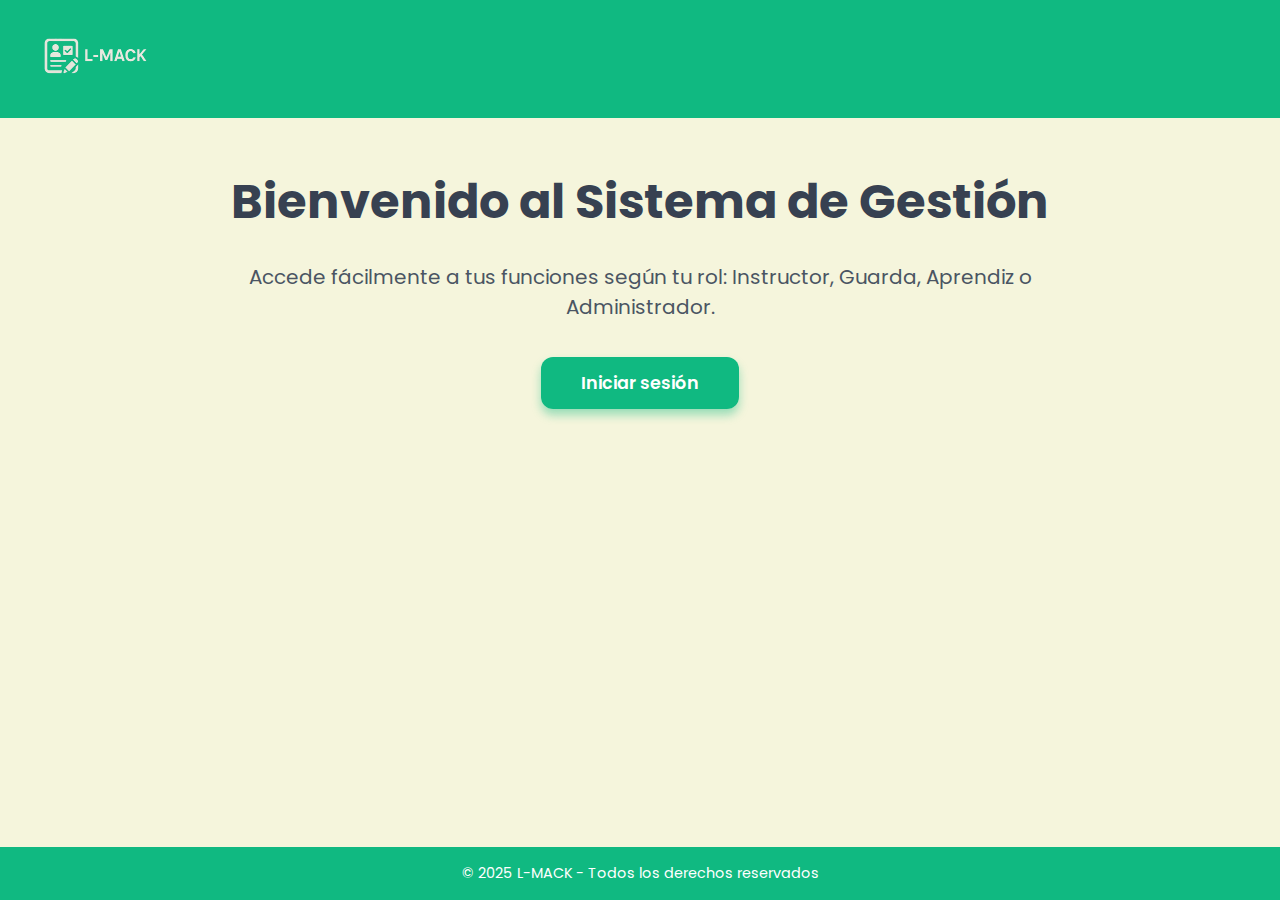
<file: index.html>
<!DOCTYPE html>
<html lang="es">
<head>
<meta charset="UTF-8" />
<meta name="viewport" content="width=device-width, initial-scale=1" />
<title>L-MACK</title>
<link href="https://fonts.googleapis.com/css2?family=Poppins:wght@400;600&display=swap" rel="stylesheet" />
<link href="https://fonts.googleapis.com/icon?family=Material+Icons" rel="stylesheet" />
<link rel="stylesheet" href="./css/estilo_index.css">
 <link rel="shortcut icon" href="../layout/resources/fondo oscuro N L-MACK.png" type="image/x-icon">

</head>
<body>
  <header>
    <div class="logo">
      <img src="./resources/fondo oscuro N L-MACK.png" alt="Logo L-MACK" id="logo" class="img">
    </div>
    <nav aria-label="Navegación principal">
    </nav>
  </header>
  <main>
    <h1>Bienvenido al Sistema de Gestión</h1>
    <p class="lead">Accede fácilmente a tus funciones según tu rol: Instructor, Guarda, Aprendiz o Administrador.</p>
    <a href="./html/login.html" class="btn" aria-label="Ir a iniciar sesión">Iniciar sesión</a>
  </main>
  <footer>
    &copy; 2025 L-MACK - Todos los derechos reservados
  </footer>
</body>
</html>
</file>
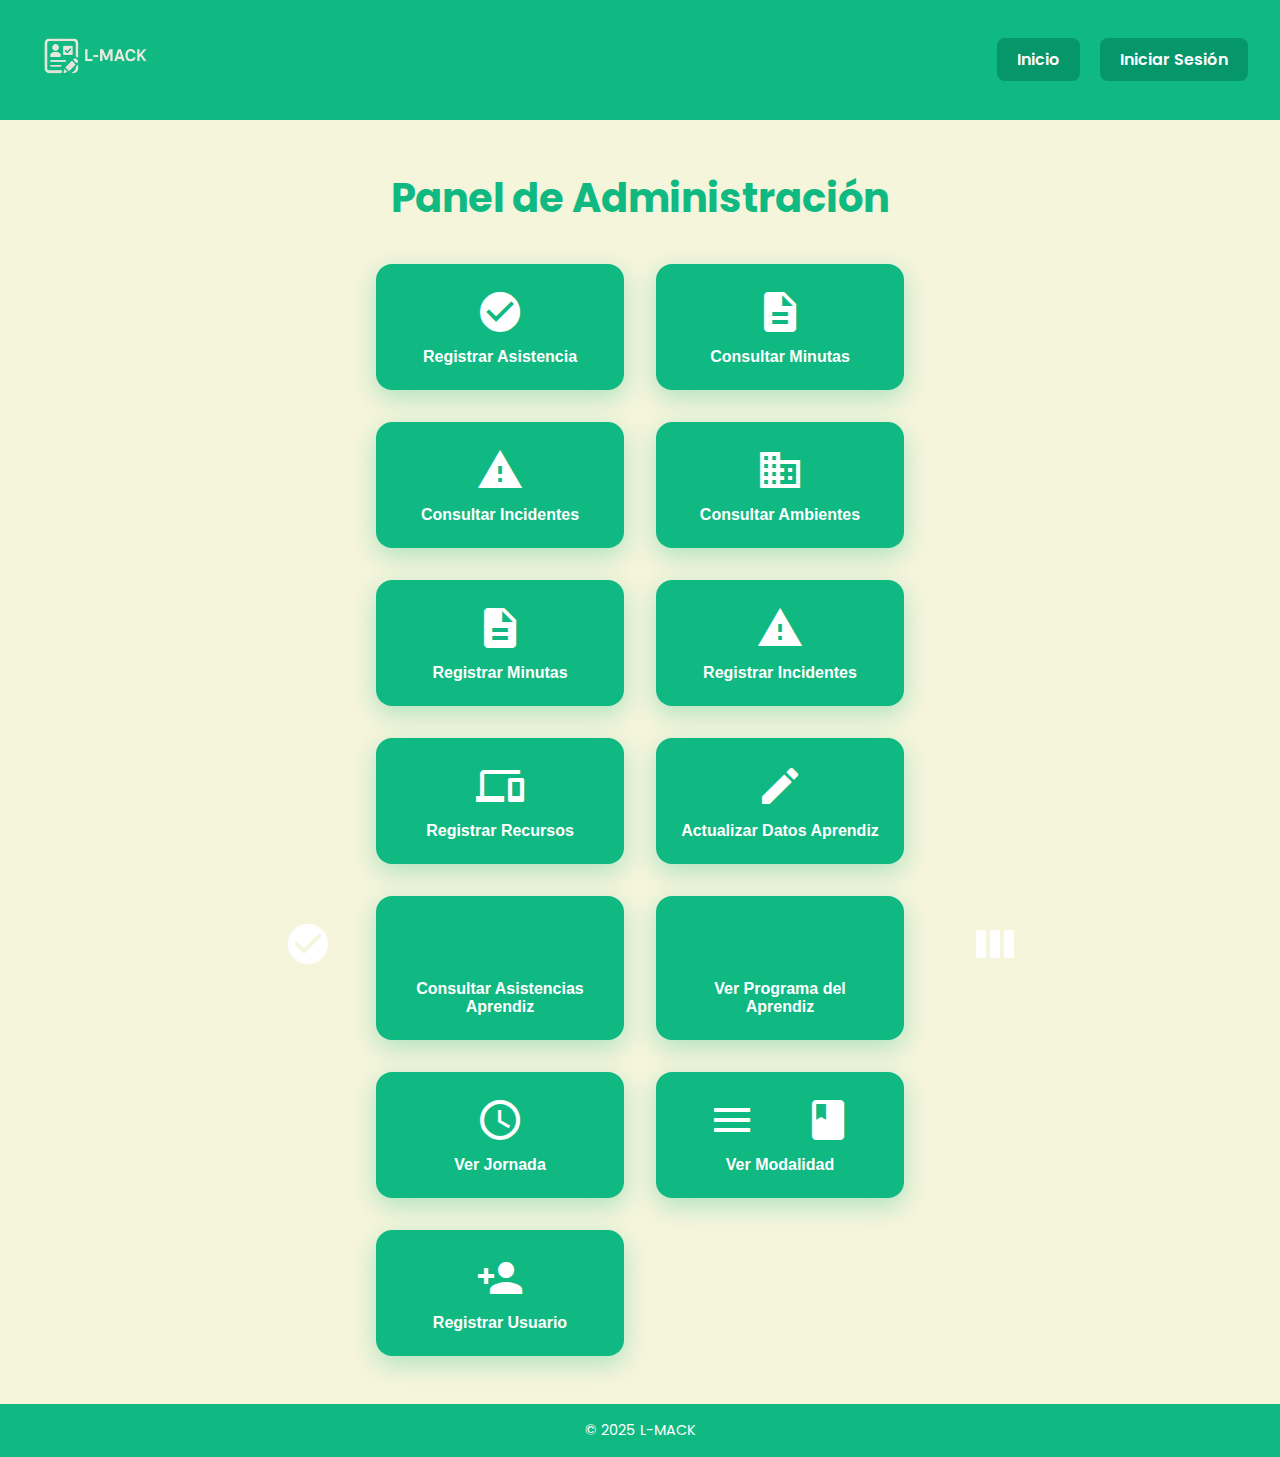
<file: html/administrador.html>
<!DOCTYPE html>
<html lang="es">

<head>
<meta charset="UTF-8" />
<meta name="viewport" content="width=device-width, initial-scale=1" />
<title>Área Administrador</title>
<link href="https://fonts.googleapis.com/css2?family=Poppins:wght@400;600&display=swap" rel="stylesheet" />
<link href="https://fonts.googleapis.com/icon?family=Material+Icons" rel="stylesheet" />
<link rel="stylesheet" href="../css/estilo_admin.css" />
<link rel="shortcut icon" href="../resources/logo_L-MACK_FONDO2.png" type="image/x-icon">
<link rel="shortcut icon" href="../layout/resources/fondo oscuro N L-MACK.png" type="image/x-icon">
</head>

<body>
  <header>
    <div class="logo">
      <img src="../resources/fondo oscuro N L-MACK.png" alt="Logo L-MACK" id="logo" class="img">
    </div>
    <nav aria-label="Navegación administrador">
      <a href="index.html">Inicio</a>
      <a href="login.html">Iniciar Sesión</a>
    </nav>
  </header>
  <main>
    <h2>Panel de Administración</h2>
    <div class="button-grid" role="grid">
   
      <button class="action-btn" aria-label="Registrar asistencia aprendiz" onclick="alert('Función no implementada')">
        <span class="material-icons" aria-hidden="true">check_circle</span>
        Registrar Asistencia
      </button>
      <button class="action-btn" aria-label="Consultar minutas de ambientes" onclick="alert('Función no implementada')">
        <span class="material-icons" aria-hidden="true">description</span>
        Consultar Minutas
      </button>
      <button class="action-btn" aria-label="Consultar incidentes de ambientes" onclick="alert('Función no implementada')">
        <span class="material-icons" aria-hidden="true">report_problem</span>
        Consultar Incidentes
      </button>
      <button class="action-btn" aria-label="Consultar ambientes" onclick="alert('Función no implementada')">
        <span class="material-icons" aria-hidden="true">business</span>
        Consultar Ambientes
      </button>
    
      <button class="action-btn" aria-label="Registrar minutas" onclick="alert('Función no implementada')">
        <span class="material-icons" aria-hidden="true">description</span>
        Registrar Minutas
      </button>
      <button class="action-btn" aria-label="Registrar incidentes" onclick="alert('Función no implementada')">
        <span class="material-icons" aria-hidden="true">report_problem</span>
        Registrar Incidentes
      </button>
      <button class="action-btn" aria-label="Registrar recursos" onclick="alert('Función no implementada')">
        <span class="material-icons" aria-hidden="true">devices</span>
        Registrar Recursos
      </button>
     
      <button class="action-btn" aria-label="Actualizar datos aprendiz" onclick="alert('Función no implementada')">
        <span class="material-icons" aria-hidden="true">edit</span>
        Actualizar Datos Aprendiz
      </button>
      <button class="action-btn" aria-label="Consultar asistencias aprendiz" onclick="alert('Función no implementada')">
        <span class="material-icons" aria-hidden="true">check_circle_outline</span>
        Consultar Asistencias Aprendiz
      </button>
      
      <button class="action-btn" aria-label="Ver programa del aprendiz" onclick="alert('Función no implementada')">
        <span class="material-icons" aria-hidden="true">calendar_view_week</span>
        Ver Programa del Aprendiz
      </button>
      <button class="action-btn" aria-label="Ver jornada" onclick="alert('Función no implementada')">
        <span class="material-icons" aria-hidden="true">schedule</span>
        Ver Jornada
      </button>
      <button class="action-btn" aria-label="Ver modalidad" onclick="alert('Función no implementada')">
        <span class="material-icons" aria-hidden="true">menu_book</span>
        Ver Modalidad
      </button>
      
      <button class="action-btn" aria-label="Registrar nuevo usuario" onclick="alert('Función no implementada')">
        <span class="material-icons" aria-hidden="true">person_add</span>
        Registrar Usuario
      </button>
    </div>
  </main>
  <footer>
    &copy; 2025 L-MACK 
  </footer>
</body>
</html>
</file>
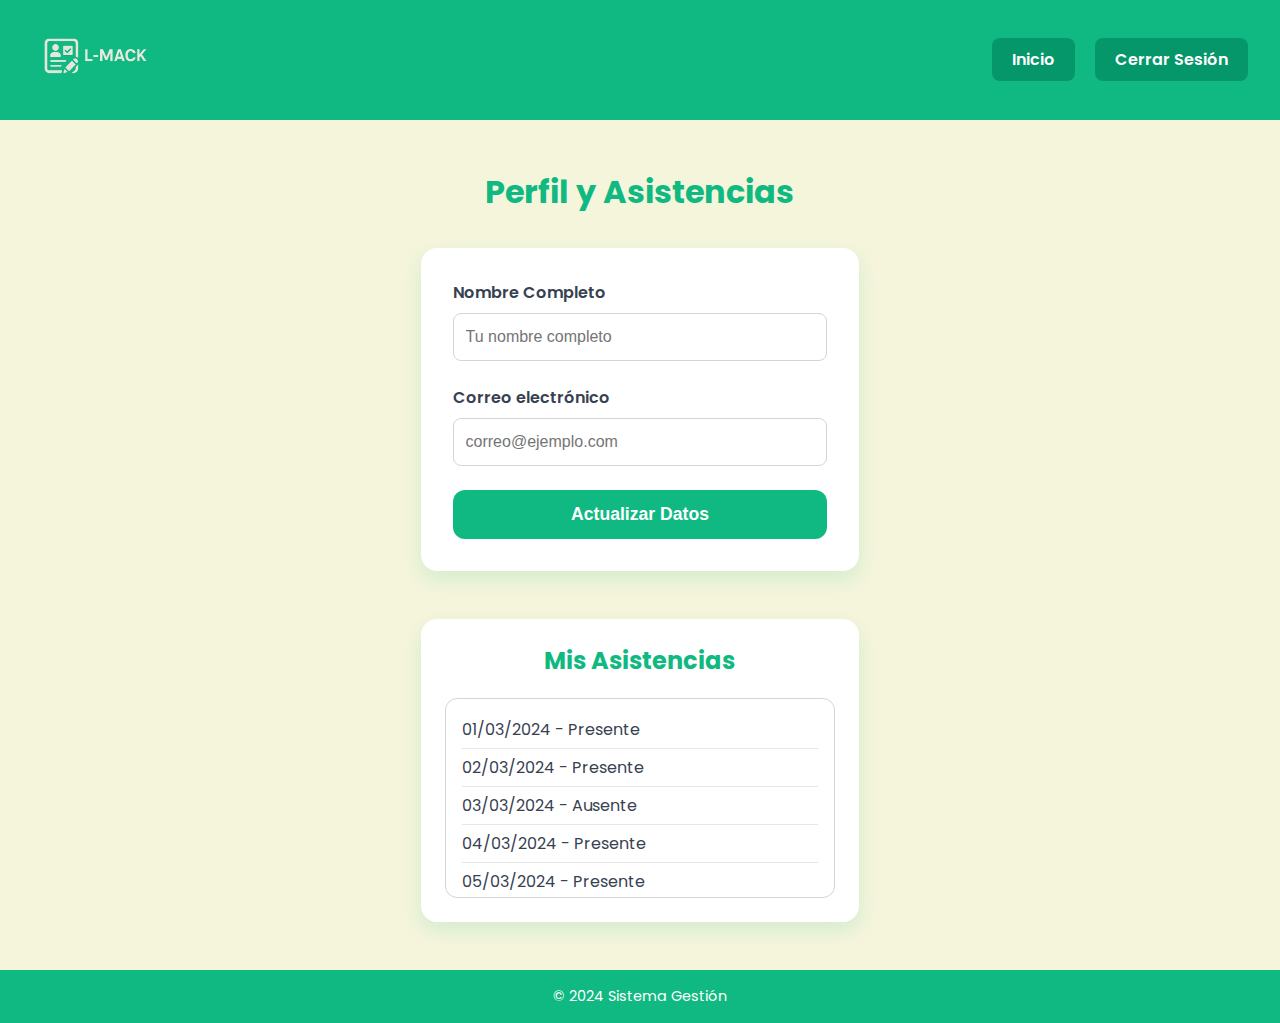
<file: html/aprendiz.html>
<!DOCTYPE html>
<html lang="es">
<head>
<meta charset="UTF-8" />
<meta name="viewport" content="width=device-width, initial-scale=1" />
<title>Área Aprendiz</title>
<link href="https://fonts.googleapis.com/css2?family=Poppins:wght@400;600&display=swap" rel="stylesheet" />
<link href="https://fonts.googleapis.com/icon?family=Material+Icons" rel="stylesheet" />
<link rel="stylesheet" href="../css/estilo_aprendiz.css">
<link rel="shortcut icon" href="../layout/resources/fondo oscuro N L-MACK.png" type="image/x-icon">
</head>
<body>
  <header>
   <div class="logo">
      <img src="../resources/fondo oscuro N L-MACK.png" alt="Logo L-MACK" id="logo" class="img">
    </div>
    <nav aria-label="Navegación aprendiz">
      <a href="index.html" aria-label="Página de bienvenida">Inicio</a>
      <a href="login.html" aria-label="Cerrar sesión">Cerrar Sesión</a>
    </nav>
  </header>
  <main>
    <h2>Perfil y Asistencias</h2>
    <form onsubmit="event.preventDefault(); alert('Funcionalidad no implementada');" aria-label="Formulario para actualizar datos de aprendiz">
      <label for="fullName">Nombre Completo</label>
      <input type="text" id="fullName" name="fullName" placeholder="Tu nombre completo" required aria-required="true" />
      <label for="email">Correo electrónico</label>
      <input type="email" id="email" name="email" placeholder="correo@ejemplo.com" required aria-required="true" />
      <button type="submit" class="btn" aria-label="Actualizar datos">Actualizar Datos</button>
    </form>
    <div class="attendance-container" aria-label="Consulta de asistencias del aprendiz">
      <h3>Mis Asistencias</h3>
      <ul class="attendance-list" role="list">
        <li>01/03/2024 - Presente</li>
        <li>02/03/2024 - Presente</li>
        <li>03/03/2024 - Ausente</li>
        <li>04/03/2024 - Presente</li>
        <li>05/03/2024 - Presente</li>
      </ul>
    </div>
  </main>
  <footer>
    &copy; 2024 Sistema Gestión
  </footer>
</body>
</html>
</file>
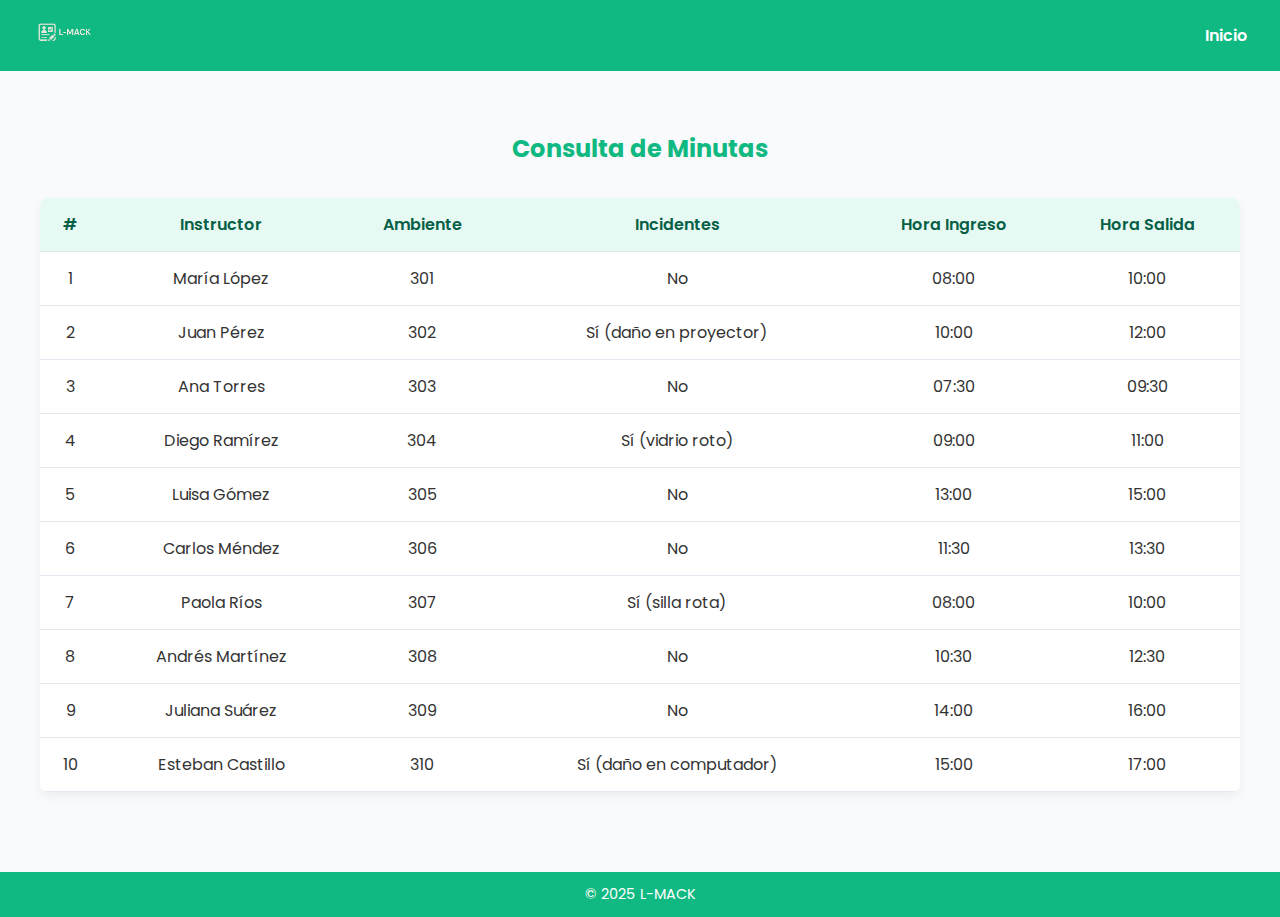
<file: html/consultar_minutas.html>
<!DOCTYPE html>
<html lang="es">
<head>
  <meta charset="UTF-8" />
  <meta name="viewport" content="width=device-width, initial-scale=1" />
  <title>Consulta de Minutas</title>
  <link href="https://fonts.googleapis.com/css2?family=Poppins:wght@400;600&display=swap" rel="stylesheet" />
  <link rel="stylesheet" href="../css/consultar_minutas.css" />
  <link rel="shortcut icon" href="../layout/resources/fondo oscuro N L-MACK.png" type="image/x-icon">
</head>
<body>
  <header>
    <div class="logo">
      <img src="../resources/fondo oscuro N L-MACK.png" alt="Logo L-MACK" />
    </div>
    <nav>
      <a href="../index.html">Inicio</a>
    </nav>
  </header>

  <main>
    <h2>Consulta de Minutas</h2>
    <table>
      <thead>
        <tr>
          <th>#</th>
          <th>Instructor</th>
          <th>Ambiente</th>
          <th>Incidentes</th>
          <th>Hora Ingreso</th>
          <th>Hora Salida</th>
        </tr>
      </thead>
      <tbody>
        <tr><td>1</td><td>María López</td><td>301</td><td>No</td><td>08:00</td><td>10:00</td></tr>
        <tr><td>2</td><td>Juan Pérez</td><td>302</td><td>Sí (daño en proyector)</td><td>10:00</td><td>12:00</td></tr>
        <tr><td>3</td><td>Ana Torres</td><td>303</td><td>No</td><td>07:30</td><td>09:30</td></tr>
        <tr><td>4</td><td>Diego Ramírez</td><td>304</td><td>Sí (vidrio roto)</td><td>09:00</td><td>11:00</td></tr>
        <tr><td>5</td><td>Luisa Gómez</td><td>305</td><td>No</td><td>13:00</td><td>15:00</td></tr>
        <tr><td>6</td><td>Carlos Méndez</td><td>306</td><td>No</td><td>11:30</td><td>13:30</td></tr>
        <tr><td>7</td><td>Paola Ríos</td><td>307</td><td>Sí (silla rota)</td><td>08:00</td><td>10:00</td></tr>
        <tr><td>8</td><td>Andrés Martínez</td><td>308</td><td>No</td><td>10:30</td><td>12:30</td></tr>
        <tr><td>9</td><td>Juliana Suárez</td><td>309</td><td>No</td><td>14:00</td><td>16:00</td></tr>
        <tr><td>10</td><td>Esteban Castillo</td><td>310</td><td>Sí (daño en computador)</td><td>15:00</td><td>17:00</td></tr>
      </tbody>
    </table>
  </main>

  <footer>
    &copy; 2025 L-MACK
  </footer>
</body>
</html>
</file>
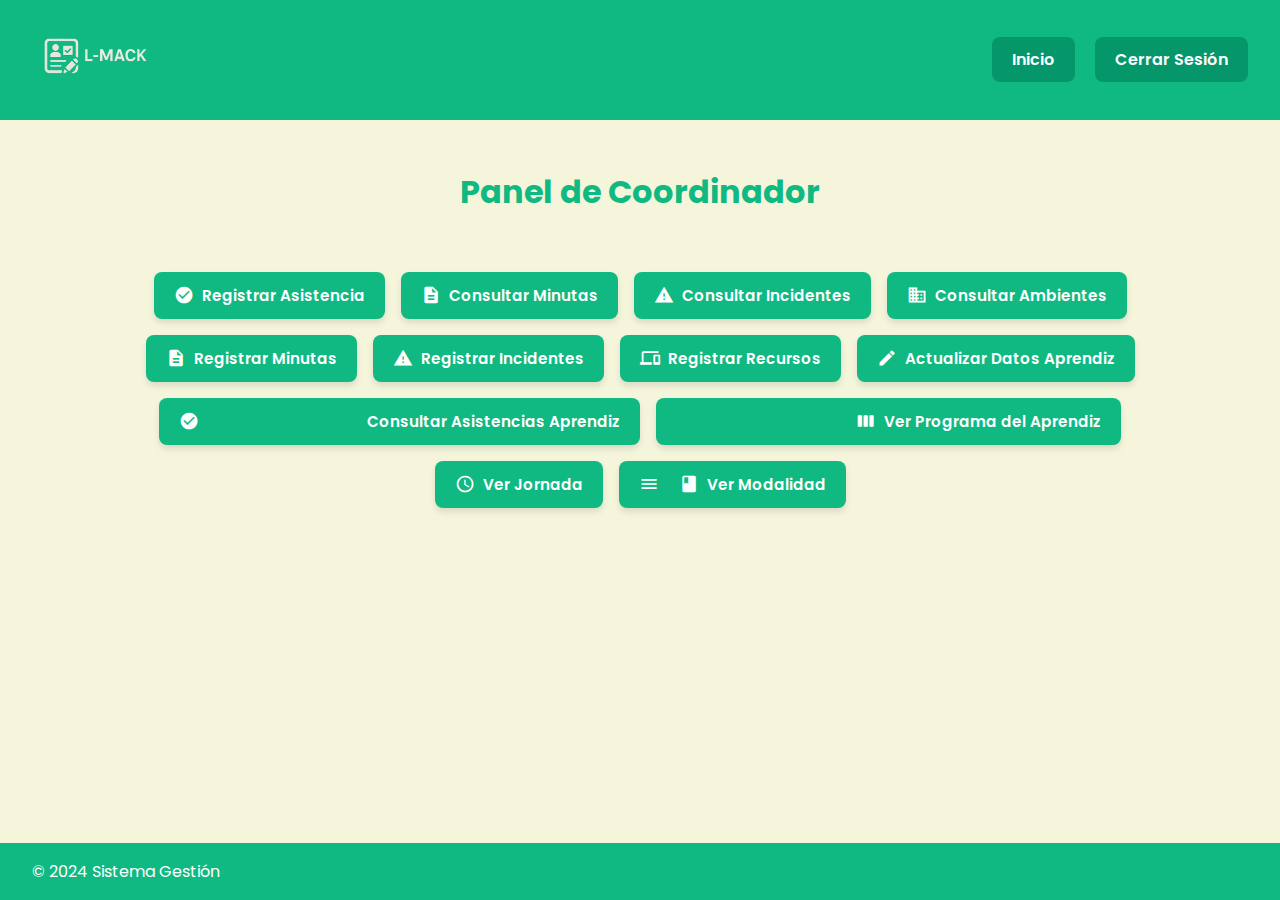
<file: html/coordinador.html>
<!DOCTYPE html>
<html lang="es">

<head>
  <meta charset="UTF-8" />
  <meta name="viewport" content="width=device-width, initial-scale=1" />
  <title>Área Coordinador</title>
  <link href="https://fonts.googleapis.com/css2?family=Poppins:wght@400;600&display=swap" rel="stylesheet" />
  <link href="https://fonts.googleapis.com/icon?family=Material+Icons" rel="stylesheet" />
  <link rel="stylesheet" href="../css/estilo_coordinador.css" />
  <link rel="shortcut icon" href="../resources/fondo oscuro N L-MACK.png" type="image/x-icon">
</head>

<body>
  <header>
    <div class="logo">
      <img src="../resources/fondo oscuro N L-MACK.png" alt="Logo L-MACK" id="logo" class="img">
    </div>
    <nav aria-label="Navegación coordinador">
      <a href="../index.html" aria-label="Página de bienvenida">Inicio</a>
      <a href="../html/login.html" aria-label="Cerrar sesión">Cerrar Sesión</a>
    </nav>
  </header>

  <main>
    <h2>Panel de Coordinador</h2>
    <div class="button-grid" role="grid">
      <a class="action-btn" href="../html/registrar_asistencia.html">
        <span class="material-icons" aria-hidden="true">check_circle</span>
        Registrar Asistencia
      </a>
      <a class="action-btn" href="error_404.html">
        <span class="material-icons" aria-hidden="true">description</span>
        Consultar Minutas
      </a>
      <a class="action-btn" href="error_404.html">
        <span class="material-icons" aria-hidden="true">report_problem</span>
        Consultar Incidentes
      </a>
      <a class="action-btn" href="error_404.html">
        <span class="material-icons" aria-hidden="true">business</span>
        Consultar Ambientes
      </a>
      <a class="action-btn" href="error_404.html">
        <span class="material-icons" aria-hidden="true">description</span>
        Registrar Minutas
      </a>
      <a class="action-btn" href="error_404.html">
        <span class="material-icons" aria-hidden="true">report_problem</span>
        Registrar Incidentes
      </a>
      <a class="action-btn" href="error_404.html">
        <span class="material-icons" aria-hidden="true">devices</span>
        Registrar Recursos
      </a>
      <a class="action-btn" href="error_404.html">
        <span class="material-icons" aria-hidden="true">edit</span>
        Actualizar Datos Aprendiz
      </a>
      <a class="action-btn" href="error_404.html">
        <span class="material-icons" aria-hidden="true">check_circle_outline</span>
        Consultar Asistencias Aprendiz
      </a>
      <a class="action-btn" href="error_404.html">
        <span class="material-icons" aria-hidden="true">calendar_view_week</span>
        Ver Programa del Aprendiz
      </a>
      <a class="action-btn" href="error_404.html">
        <span class="material-icons" aria-hidden="true">schedule</span>
        Ver Jornada
      </a>
      <a class="action-btn" href="error_404.html">
        <span class="material-icons" aria-hidden="true">menu_book</span>
        Ver Modalidad
      </a>
    </div>
  </main>

  <footer>
    &copy; 2024 Sistema Gestión
  </footer>
</body>

</html>
</file>
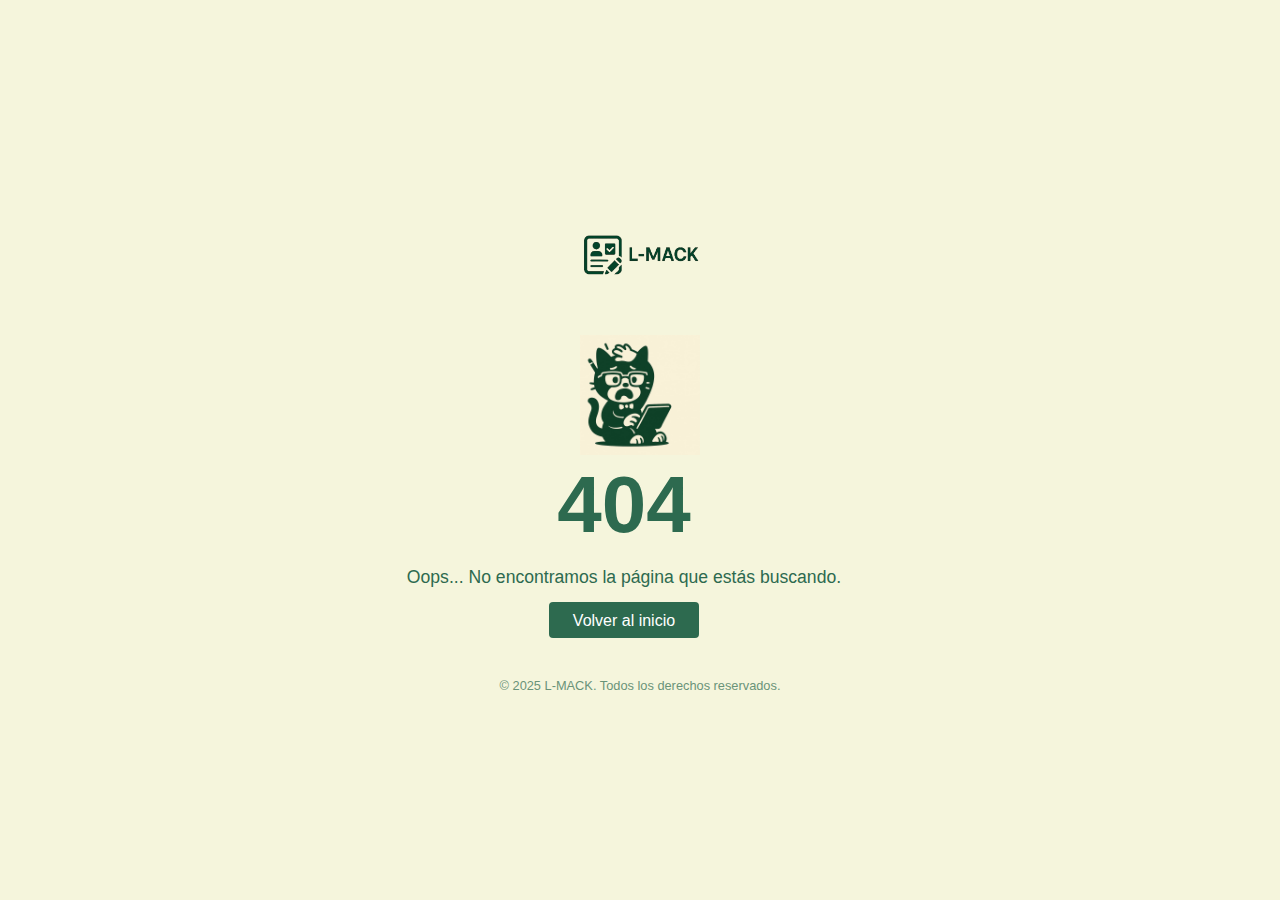
<file: html/error_404.html>
<!DOCTYPE html>
<html lang="es">
<head>
  <meta charset="UTF-8">
  <meta name="viewport" content="width=device-width, initial-scale=1">
  <title>Error 404 - Página no encontrada</title>
  <link rel="stylesheet" href="../css/errores.css">
  <link rel="shortcut icon" href="../layout/resources/fondo oscuro N L-MACK.png" type="image/x-icon">
</head>
<body class="error-page">
  <header>
    <img src="../resources/Fondo claro N L-MACK.png" alt="Logo L-MACK" class="logo">
  </header>
  <div class="img">
        <img src="../resources/mascota L-MACK.jpg" alt="Mascota L-MACK" class="mascota">
     </div>
  <main>
    <div class="content-wrapper">
      <div class="text-section">
        <h1 class="error-code">404</h1>
        <p class="error-msg">Oops... No encontramos la página que estás buscando.</p>
        <a href="/" class="btn-home">Volver al inicio</a>
      </div>
    </div>
  </main>
  <footer>
    &copy; 2025 L-MACK. Todos los derechos reservados.
  </footer>
</body>
</html>
</file>
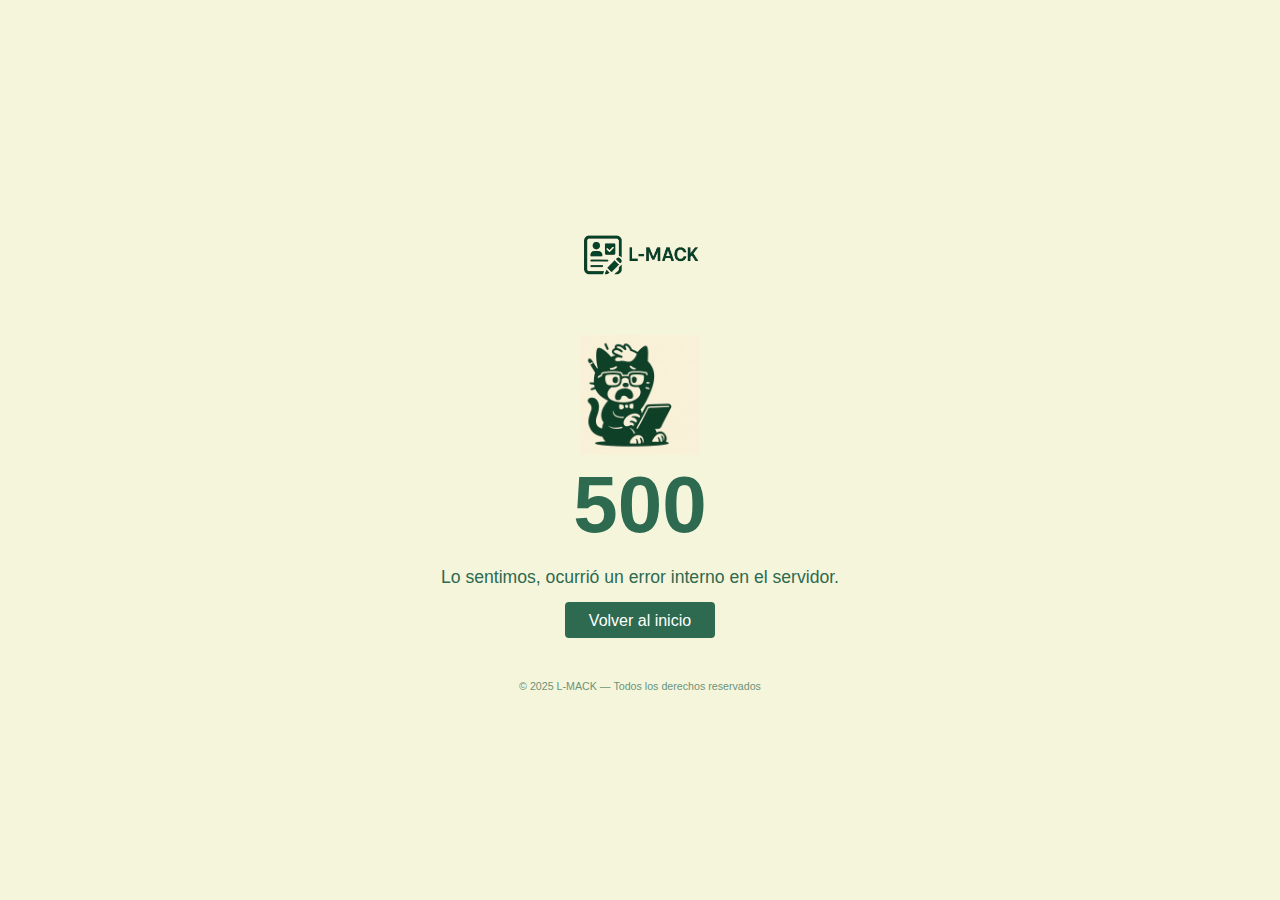
<file: html/error_500.html>
<!DOCTYPE html>
<html lang="es">
<head>
  <meta charset="UTF-8" />
  <meta http-equiv="X-UA-Compatible" content="IE=edge" />
  <meta name="viewport" content="width=device-width, initial-scale=1.0" />
  <title>500 | L‑MACK</title>
  <link rel="shortcut icon" href="../layout/resources/fondo oscuro N L-MACK.png" type="image/x-icon">

  <link rel="stylesheet" href="../css/errores.css" />
</head>
<body class="error-page">
  <header>
    <img src="../resources/Fondo claro N L-MACK.png" alt="Logo L‑MACK" class="logo" />
  </header>
    <div class="img">
        <img src="../resources/mascota L-MACK.jpg" alt="Mascota L-MACK" class="mascota">
     </div>
  <main>
    <h1 class="error-code">500</h1>
    <p class="error-msg">Lo sentimos, ocurrió un error interno en el servidor.</p>
    <a href="../index.html" class="btn-home">Volver al inicio</a>
  </main>

  <footer>
    <small>&copy; 2025 L‑MACK — Todos los derechos reservados</small>
  </footer>
</body>
</html>
</file>
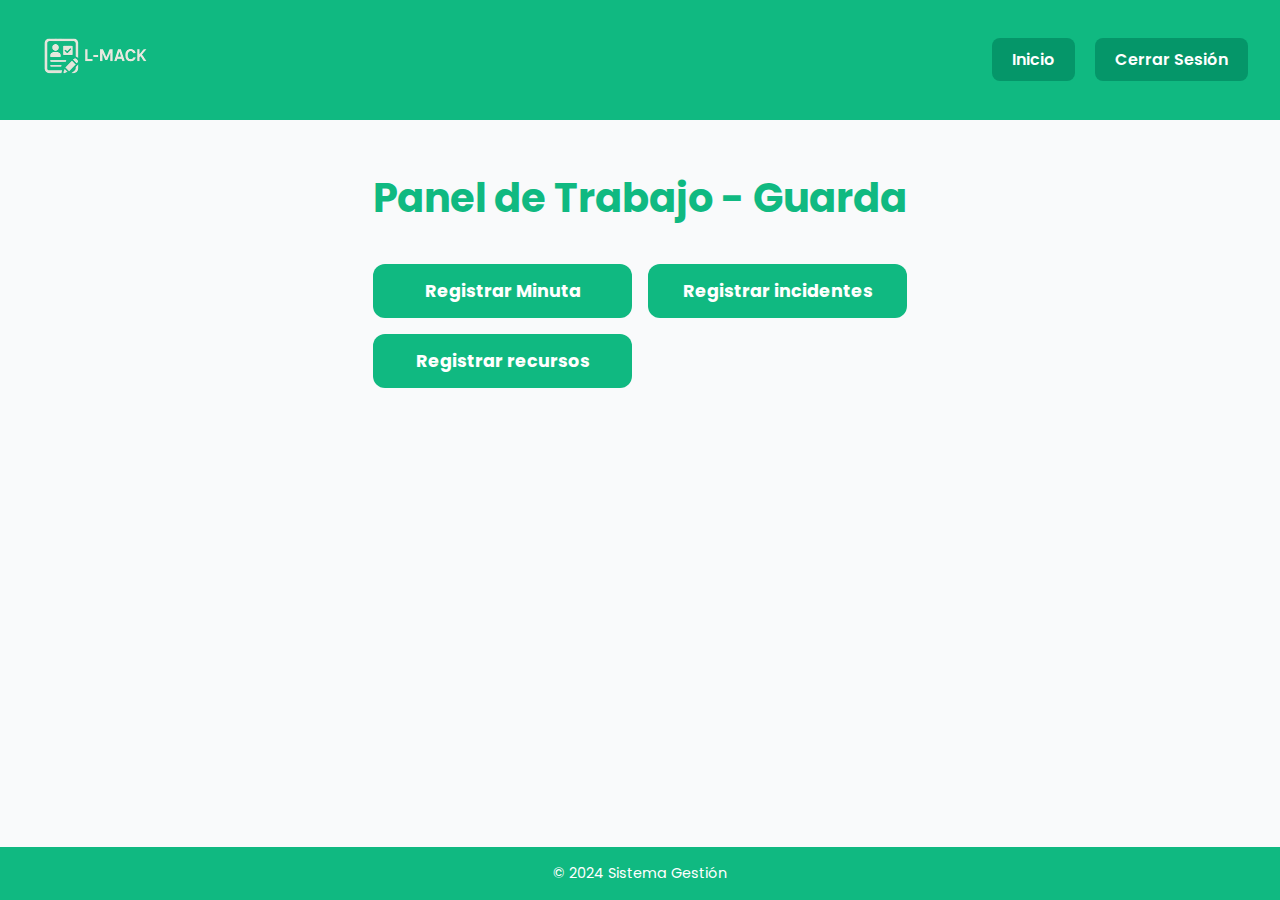
<file: html/guarda.html>
<!DOCTYPE html>
<html lang="es">
<head>
<meta charset="UTF-8">
<meta name="viewport" content="width=device-width, initial-scale=1">
<title>Área Guarda</title>
<link href="https://fonts.googleapis.com/css2?family=Poppins:wght@400;600&display=swap" rel="stylesheet" />
<link href="https://fonts.googleapis.com/icon?family=Material+Icons" rel="stylesheet" />
<link rel="stylesheet" href="../css/estilo_guarda.css">
<link rel="shortcut icon" href="../layout/resources/fondo oscuro N L-MACK.png" type="image/x-icon">
</head>
<body>
  <header>
    <div class="logo">
      <img src="../resources/fondo oscuro N L-MACK.png" alt="Logo L-MACK" id="logo" class="img">
    </div>
    <nav aria-label="Navegación guardas">
      <a href="index.html" aria-label="Página de bienvenida">Inicio</a>
      <a href="login.html" aria-label="Cerrar sesión">Cerrar Sesión</a>
    </nav>
  </header>
  <main>
    <h2>Panel de Trabajo - Guarda</h2>
    <div class="button-grid" role="grid">
      <a href="../html/error_404.html" class="btn">Registrar Minuta</a>
      <a href="../html/error_404.html" class="btn">Registrar incidentes</a>
      <a href="../html/error_404.html" class="btn">Registrar recursos</a>
    </div>
  </main>
  <footer>
    &copy; 2024 Sistema Gestión
  </footer>
</body>
</html>
</file>
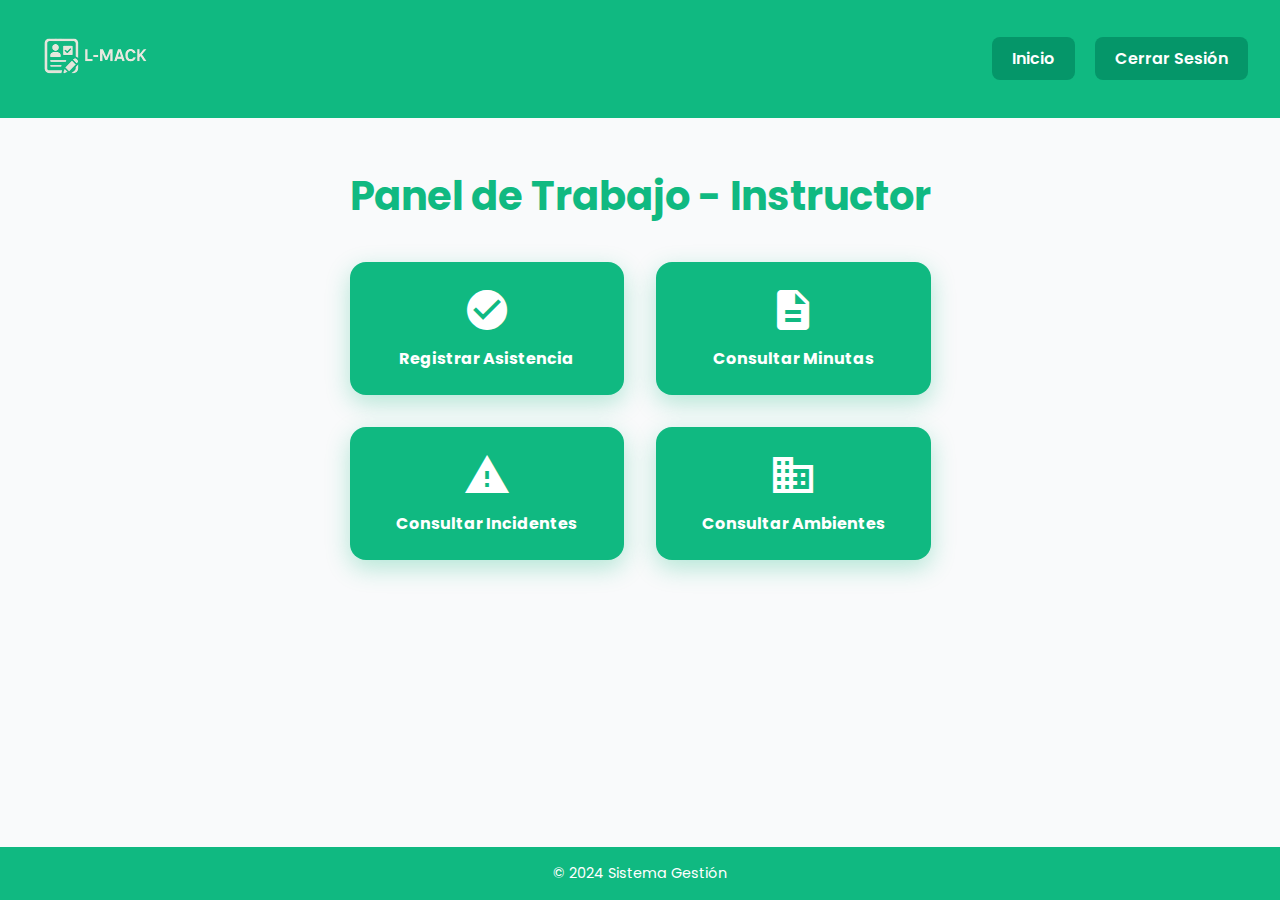
<file: html/instructor.html>
<!DOCTYPE html>
<html lang="es">
<head>
<meta charset="UTF-8" />
<meta name="viewport" content="width=device-width, initial-scale=1" />
<title>Área Instructor</title>
<link href="https://fonts.googleapis.com/css2?family=Poppins:wght@400;600&display=swap" rel="stylesheet" />
<link href="https://fonts.googleapis.com/icon?family=Material+Icons" rel="stylesheet" />
<link rel="stylesheet" href="../css/estilo_instructor.css">
<link rel="shortcut icon" href="../layout/resources/fondo oscuro N L-MACK.png" type="image/x-icon">
</head>
<body>
  <header>
    <div class="logo">
      <img src="../resources/fondo oscuro N L-MACK.png" alt="Logo L-MACK" id="logo" class="img">
    </div>
    <nav aria-label="Navegación instructor">
      <a href="index.html" aria-label="Página de bienvenida">Inicio</a>
      <a href="login.html" aria-label="Cerrar sesión">Cerrar Sesión</a>
    </nav>
  </header>
  <main>
    <h2>Panel de Trabajo - Instructor</h2>
    <div class="button-grid" role="grid">
      <a href="../html/registrar_asistencia.html" class="action-btn" aria-label="Registrar asistencia aprendiz">
        <span class="material-icons" aria-hidden="true">check_circle</span>
        Registrar Asistencia
      </a>
      <a href="../html/consultar_minutas.html" class="action-btn" aria-label="Consultar minutas de ambientes">
        <span class="material-icons" aria-hidden="true">description</span>
        Consultar Minutas
      </a>
      <a href="#" class="action-btn" aria-label="Consultar incidentes de ambientes">
        <span class="material-icons" aria-hidden="true">report_problem</span>
        Consultar Incidentes
      </a>
      <a href="#" class="action-btn" aria-label="Consultar ambientes">
        <span class="material-icons" aria-hidden="true">business</span>
        Consultar Ambientes
      </a>
    </div>
  </main>
  <footer>
    &copy; 2024 Sistema Gestión
  </footer>
</body>
</html>
</file>
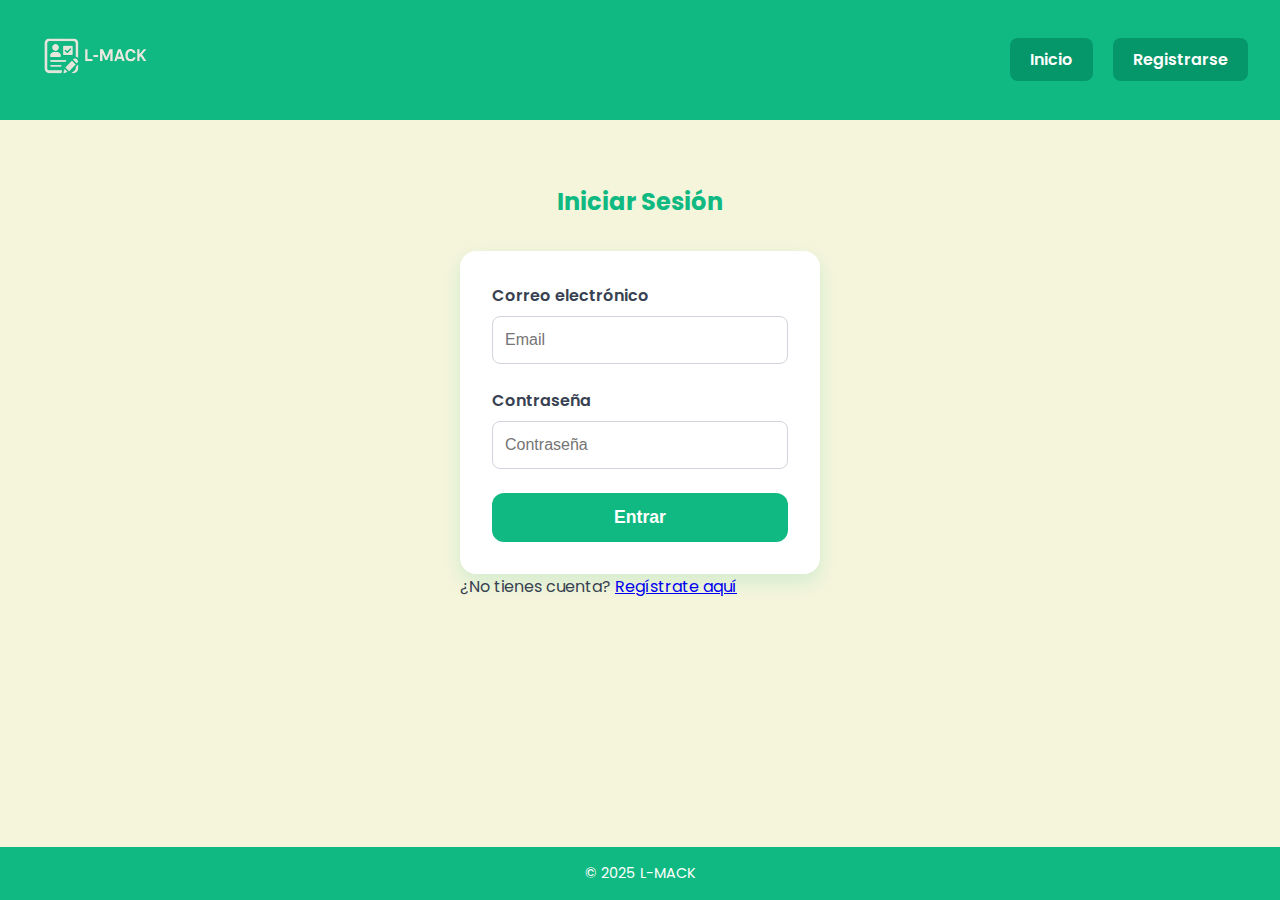
<file: html/login.html>
<!DOCTYPE html>
<html lang="es">
<head>
  <meta charset="UTF-8" />
  <meta name="viewport" content="width=device-width, initial-scale=1" />
  <title>Iniciar Sesión</title>
  <link href="https://fonts.googleapis.com/css2?family=Poppins:wght@400;600&display=swap" rel="stylesheet" />
  <link href="https://fonts.googleapis.com/icon?family=Material+Icons" rel="stylesheet" />
  <link rel="stylesheet" href="../css/estilo_login.css">
<link rel="shortcut icon" href="../resources/fondo oscuro N L-MACK.png" type="image/x-icon">
</head>
<body>
  <header>
    <div class="logo">
      <img src="../resources/fondo oscuro N L-MACK.png" alt="Logo L-MACK" id="logo" class="img">
    </div>
    <nav aria-label="Navegación principal">
  <a href="../index.html">Inicio</a>
  <a href="registro.html">Registrarse</a>
</nav>
  </header>

  <main>
    <h2>Iniciar Sesión</h2>
    <form onsubmit="return validar_form();">
      <label for="correo">Correo electrónico</label>
      <input type="email" id="correo" name="correo" placeholder="Email" required aria-required="true" />
      
      <label for="pas">Contraseña</label>
      <input type="password" id="pas" name="pas" placeholder="Contraseña" required aria-required="true" />
      
      <button type="submit" class="btn" aria-label="Iniciar sesión">Entrar</button>
    </form>
    <p class="register-link">¿No tienes cuenta? <a href="registro.html" aria-label="Ir a registro">Regístrate aquí</a></p>
  </main>

  <script>
    const usuarios = {
      "administrador@gmail.com": { clave: "administrador123", pagina: "../html/administrador.html" },
      "aprendiz@gmail.com":     { clave: "aprendiz123",     pagina: "../html/aprendiz.html" },
      "coordinador@gmail.com":  { clave: "coordinador123",  pagina: "../html/coordinador.html" },
      "guarda@gmail.com":       { clave: "guarda123",       pagina: "../html/guarda.html" },
      "instructor@gmail.com":   { clave: "instructor123",   pagina: "../html/instructor.html" }
    };

    function validar_form() {
      if (!validar_mail() || !validar_pas()) {
        return false;
      }

      const correo = document.getElementById("correo").value;
      const contrasena = document.getElementById("pas").value;

      if (usuarios[correo] && usuarios[correo].clave === contrasena) {
        window.location.href = usuarios[correo].pagina;
        return false; // Prevenir envío del formulario
      } else {
        alert("Correo y/o Contraseña no válidos");
        return false;
      }
    }

    function validar_mail() {
      const obj = document.getElementById("correo");
      const cor = obj.value;
      let arroba = 0;
      let punto = false;

      for (let i = 0; i < cor.length; i++) {
        if (cor.charAt(i) === '@') arroba++;
        if (arroba > 0 && cor.charAt(i) === '.') punto = true;
      }

      if (arroba === 1 && punto) {
        return true;
      } else {
        alert("El Correo NO es válido");
        obj.focus();
        return false;
      }
    }

    function validar_pas() {
      const obj = document.getElementById("pas");
      const pas = obj.value;

      if (pas.length < 8 || pas.length > 20) {
        alert("La Contraseña no es válida (mínimo 8, máximo 20 caracteres)");
        obj.focus();
        return false;
      } else {
        return true;
      }
    }
  </script>

  <footer>
    &copy; 2025 L-MACK
  </footer>
</body>
</html>
</file>
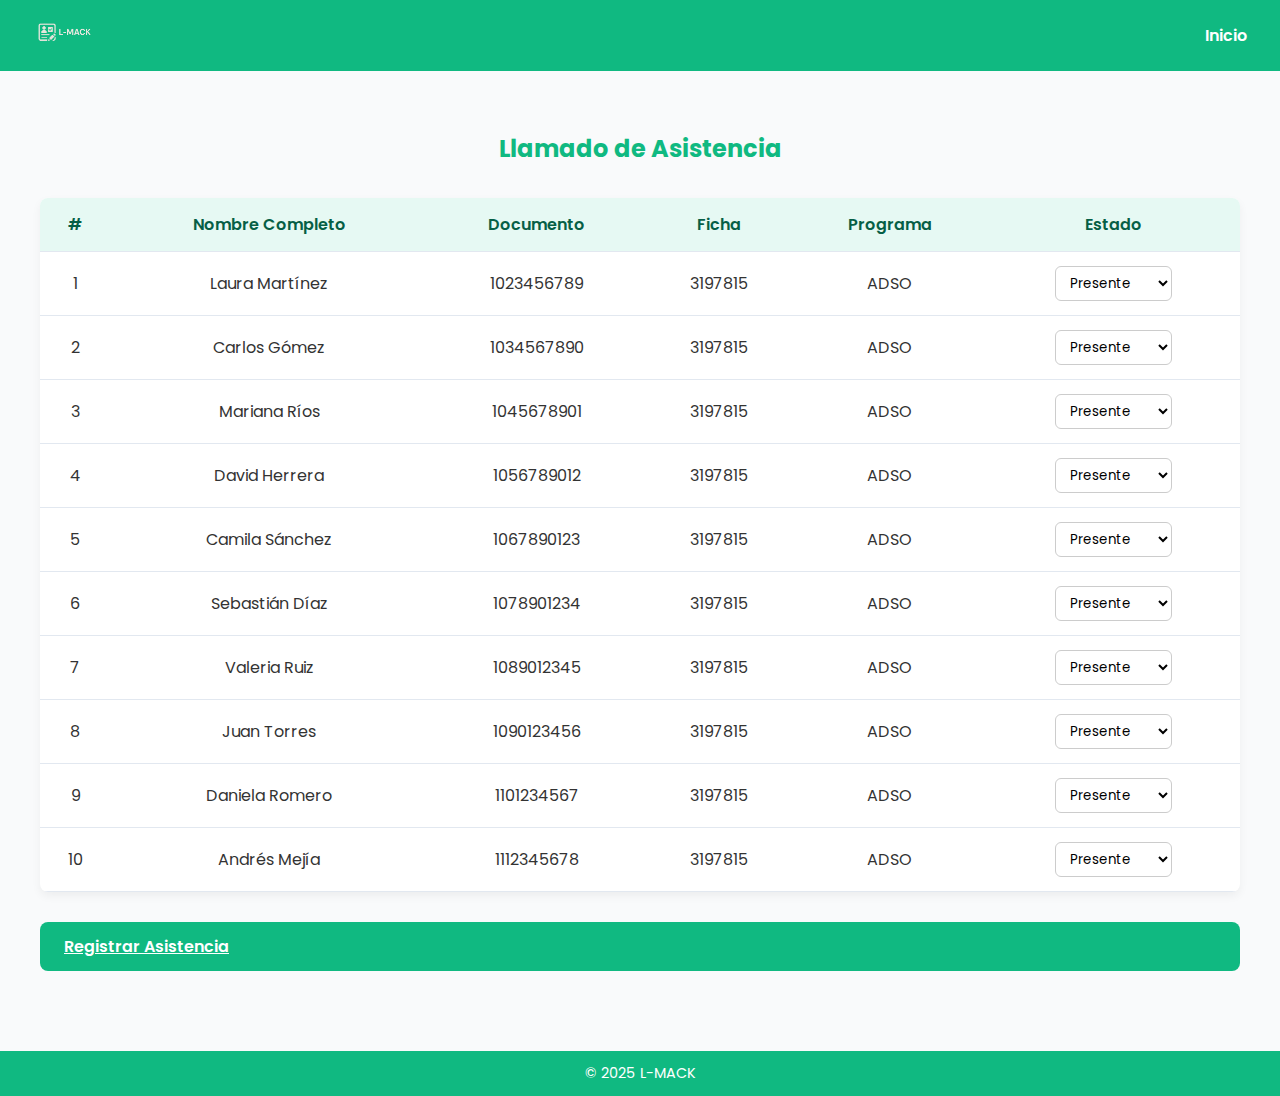
<file: html/registrar_asistencia.html>
<!DOCTYPE html>
<html lang="es">
<head>
  <meta charset="UTF-8" />
  <meta name="viewport" content="width=device-width, initial-scale=1" />
  <title>Asistencia</title>
  <link href="https://fonts.googleapis.com/css2?family=Poppins:wght@400;600&display=swap" rel="stylesheet" />
  <link rel="stylesheet" href="../css/registrar asistencia.css" />
  <link rel="shortcut icon" href="../layout/resources/fondo oscuro N L-MACK.png" type="image/x-icon">
  
</head>
<body>
  <header>
    <div class="logo">
      <img src="../resources/fondo oscuro N L-MACK.png" alt="Logo L-MACK" />
    </div>
    <nav>
      <a href="../index.html" style="color:white; text-decoration:none;">Inicio</a>
    </nav>
  </header>

  <main>
    <h2>Llamado de Asistencia</h2>
    <form action="#" method="post">
      <table>
        <thead>
          <tr>
            <th>#</th>
            <th>Nombre Completo</th>
            <th>Documento</th>
            <th>Ficha</th>
            <th>Programa</th>
            <th>Estado</th>
          </tr>
        </thead>
        <tbody>
         
          <tr>
            <td>1</td><td>Laura Martínez</td><td>1023456789</td><td>3197815</td><td>ADSO</td>
            <td>
              <select name="estado1" required>
                <option value="presente">Presente</option>
                <option value="tarde">Tarde</option>
                <option value="ausente">Ausente</option>
                <option value="justificado">Justificado</option>
              </select>
            </td>
          </tr>
          <tr>
            <td>2</td><td>Carlos Gómez</td><td>1034567890</td><td>3197815</td><td>ADSO</td>
            <td><select name="estado2" required>
              <option value="presente">Presente</option>
              <option value="tarde">Tarde</option>
              <option value="ausente">Ausente</option>
              <option value="justificado">Justificado</option>
            </select></td>
          </tr>
          <tr>
            <td>3</td><td>Mariana Ríos</td><td>1045678901</td><td>3197815</td><td>ADSO</td>
            <td><select name="estado3" required>
              <option value="presente">Presente</option>
              <option value="tarde">Tarde</option>
              <option value="ausente">Ausente</option>
              <option value="justificado">Justificado</option>
            </select></td>
          </tr>
          <tr>
            <td>4</td><td>David Herrera</td><td>1056789012</td><td>3197815</td><td>ADSO</td>
            <td><select name="estado4" required>
              <option value="presente">Presente</option>
              <option value="tarde">Tarde</option>
              <option value="ausente">Ausente</option>
              <option value="justificado">Justificado</option>
            </select></td>
          </tr>
          <tr>
            <td>5</td><td>Camila Sánchez</td><td>1067890123</td><td>3197815</td><td>ADSO</td>
            <td><select name="estado5" required>
              <option value="presente">Presente</option>
              <option value="tarde">Tarde</option>
              <option value="ausente">Ausente</option>
              <option value="justificado">Justificado</option>
            </select></td>
          </tr>
          <tr>
            <td>6</td><td>Sebastián Díaz</td><td>1078901234</td><td>3197815</td><td>ADSO</td>
            <td><select name="estado6" required>
              <option value="presente">Presente</option>
              <option value="tarde">Tarde</option>
              <option value="ausente">Ausente</option>
              <option value="justificado">Justificado</option>
            </select></td>
          </tr>
          <tr>
            <td>7</td><td>Valeria Ruiz</td><td>1089012345</td><td>3197815</td><td>ADSO</td>
            <td><select name="estado7" required>
              <option value="presente">Presente</option>
              <option value="tarde">Tarde</option>
              <option value="ausente">Ausente</option>
              <option value="justificado">Justificado</option>
            </select></td>
          </tr>
          <tr>
            <td>8</td><td>Juan Torres</td><td>1090123456</td><td>3197815</td><td>ADSO</td>
            <td><select name="estado8" required>
              <option value="presente">Presente</option>
              <option value="tarde">Tarde</option>
              <option value="ausente">Ausente</option>
              <option value="justificado">Justificado</option>
            </select></td>
          </tr>
          <tr>
            <td>9</td><td>Daniela Romero</td><td>1101234567</td><td>3197815</td><td>ADSO</td>
            <td><select name="estado9" required>
              <option value="presente">Presente</option>
              <option value="tarde">Tarde</option>
              <option value="ausente">Ausente</option>
              <option value="justificado">Justificado</option>
            </select></td>
          </tr>
          <tr>
            <td>10</td><td>Andrés Mejía</td><td>1112345678</td><td>3197815</td><td>ADSO</td>
            <td><select name="estado10" required>
              <option value="presente">Presente</option>
              <option value="tarde">Tarde</option>
              <option value="ausente">Ausente</option>
              <option value="justificado">Justificado</option>
            </select></td>
          </tr>
        </tbody>
      </table>
      <a href="../html/error_500.html" class="btn">Registrar Asistencia</a>


    </form>
  </main>

  <footer>
    &copy; 2025 L-MACK
  </footer>
</body>
</html>
</file>
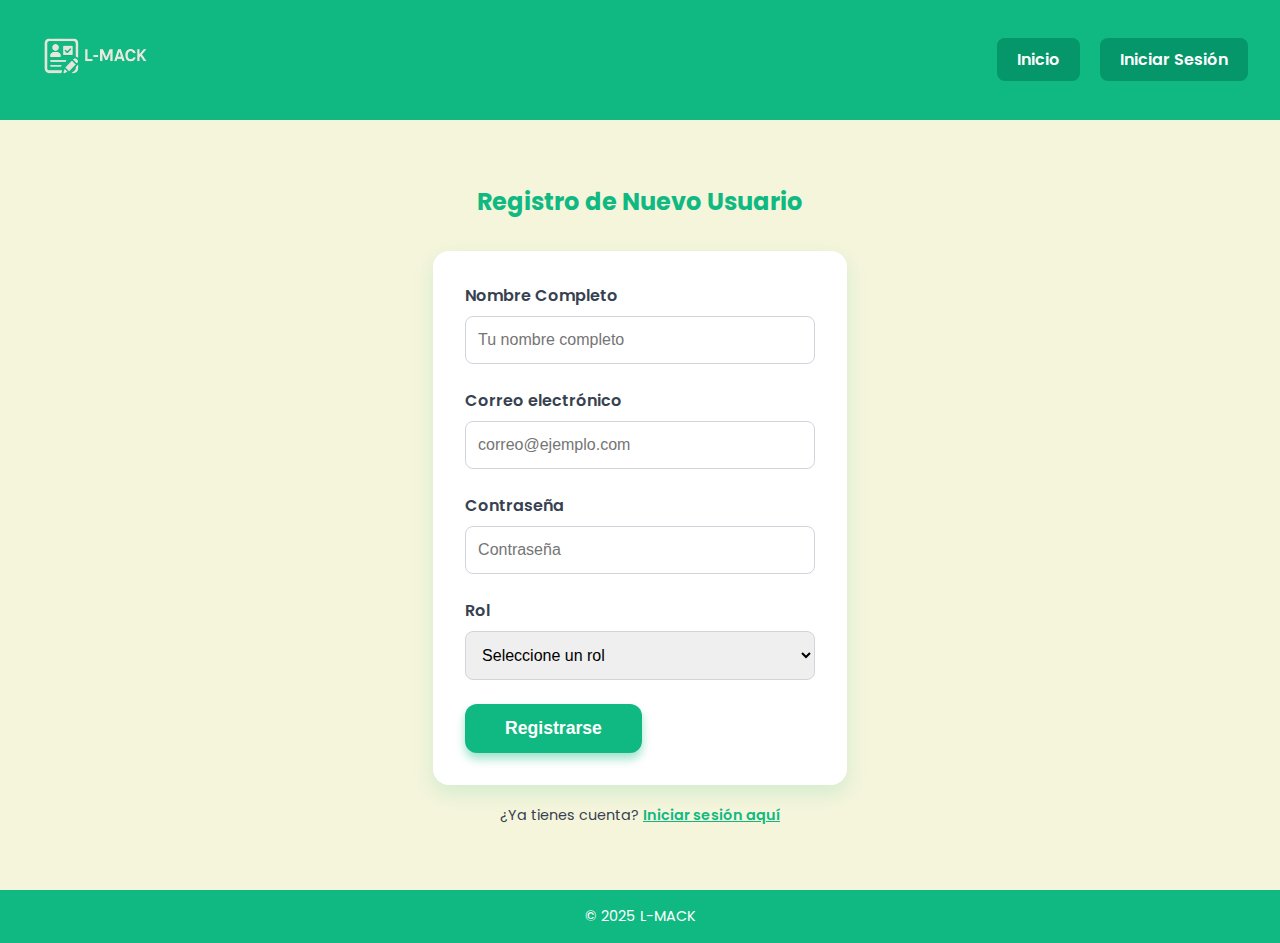
<file: html/registro.html>
<!DOCTYPE html>
<html lang="es">
<head>
  <meta charset="UTF-8" />
  <meta name="viewport" content="width=device-width, initial-scale=1" />
  <title>Registro</title>
  <link href="https://fonts.googleapis.com/css2?family=Poppins:wght@400;600&display=swap" rel="stylesheet" />
  <link href="https://fonts.googleapis.com/icon?family=Material+Icons" rel="stylesheet" />
  <link rel="shortcut icon" href="../layout/resources/fondo oscuro N L-MACK.png" type="image/x-icon">
  <link rel="stylesheet" href="../css/estilo_registro.css">
</head>
<body>
  <header>
    <div class="logo">
      <!-- Asegúrate de que la ruta del logo sea correcta -->
      <img src="../resources/fondo oscuro N L-MACK.png" alt="Logo L-MACK" id="logo" class="img">
    </div>
    <nav aria-label="Navegación principal">
      <a href="../index.html">Inicio</a>
      <a href="../html/login.html">Iniciar Sesión</a>
    </nav>
  </header>

  <main>
    <h2>Registro de Nuevo Usuario</h2>
  
    <form action="error_500.html" method="get">
      <label for="name">Nombre Completo</label>
      <input 
        type="text" 
        id="name" 
        name="name" 
        placeholder="Tu nombre completo" 
        required 
        minlength="3" 
        maxlength="60" 
        pattern="[A-Za-zÁÉÍÓÚáéíóúñÑ ]+" 
        aria-required="true" 
      />

      <label for="email">Correo electrónico</label>
      <input 
        type="email" 
        id="email" 
        name="email" 
        placeholder="correo@ejemplo.com" 
        required 
        aria-required="true" 
      />

      <label for="password">Contraseña</label>
      <input 
        type="password" 
        id="password" 
        name="password" 
        placeholder="Contraseña" 
        required 
        minlength="6" 
        maxlength="30" 
        aria-required="true" 
      />

      <label for="role">Rol</label>
      <select 
        id="role" 
        name="role" 
        required 
        aria-required="true" 
        style="width:100%; padding:14px 12px; margin-bottom:24px; border:1.5px solid #d1d5db; border-radius:8px; font-size:1rem;"
      >
        <option value="" disabled selected>Seleccione un rol</option>
        <option value="instructor">Instructor</option>
        <option value="guard">Guarda</option>
        <option value="apprentice">Aprendiz</option>
        <option value="admin">Administrador</option>
      </select>

      <button type="submit" class="btn" aria-label="Registrar usuario">Registrarse</button>
    </form>

    <p class="login-link">¿Ya tienes cuenta? <a href="login.html" aria-label="Ir a iniciar sesión">Iniciar sesión aquí</a></p>
  </main>

  <footer>
    &copy; 2025 L-MACK
  </footer>
</body>
</html>
</file>
<file: css/estilo_index.css>
* {
    margin: 0;
    padding: 0;
    box-sizing: border-box;
  }
  body {
    font-family: 'Poppins', sans-serif;
    background: #F5F5DC; 
    color: #374151; 
    min-height: 100vh;
    display: flex;
    flex-direction: column;
  }
  a {
    text-decoration: none;
    color: #10b981; 
  }
  a:hover {
    text-decoration: underline;
  }

  header, footer {
    background-color: #10b981; 
    color: white;
    padding: 16px 32px;
  }
  header {
    position: sticky;
    top: 0;
    z-index: 1000;
    display: flex;
    align-items: center;
    justify-content: space-between;
  }
  .logo {
    font-weight: 600;
    font-size: 1rem;
    
  }
  .img {
  width: 125px;
  height: auto;
}

  nav a {
    margin-left: 24px;
    font-weight: 600;
    font-size: 1rem;
  }
  main {
    flex-grow: 1;
    max-width: 900px;
    margin: 48px auto;
    padding: 0 16px;
    text-align: center;
  }
  h1 {
    font-size: 3rem;
    font-weight: 700;
    margin-bottom: 24px;
  }
  p.lead {
    font-size: 1.25rem;
    margin-bottom: 48px;
    color: #4b5563; 
  }
  .btn {
    background-color: #10b981;
    color: white;
    border: none;
    padding: 14px 40px;
    border-radius: 12px;
    font-weight: 600;
    font-size: 1.1rem;
    cursor: pointer;
    box-shadow: 0 6px 10px rgba(16,185,129,0.4);
    transition: background-color 0.3s ease, transform 0.2s ease;
  }
  .btn:hover,
  .btn:focus {
    background-color: #10b981; 
    outline: none;
    transform: translateY(-2px);
    box-shadow:  0 0 0 4px #05835b,
    0 0 0 0;
  }
  footer {
    text-align: center;
    font-size: 0.9rem;
    user-select: none;
  }

  @media (max-width: 640px) {
    header, footer {
      padding: 12px 16px;
    }
    main {
      margin: 32px 16px;
    }
    h1 {
      font-size: 2.2rem;
    }
  }
</file>
<file: css/estilo_admin.css>
*{margin:0;padding:0;box-sizing:border-box;}
  body {
    font-family: 'Poppins', sans-serif;
    background: #F5F5DC;
    color: #374151;
    min-height: 100vh;
    display: flex;
    flex-direction: column;
  }
  header, footer {
    background-color: #10b981;
    color: white;
    padding: 16px 32px;
  }
  header {
    position: sticky;
    top: 0;z-index: 1000;
    display: flex;align-items: center;justify-content: space-between;
  }
  .logo {
    font-weight: 600;
    font-size: 1.5rem;
  }
  .img {
  width: 125px;
  height: auto;
}
  nav a {
  margin-left: 16px;
  padding: 10px 20px;
  font-weight: 600;
  font-size: 1rem;
  color: white;
  background-color: #059669; ;
  border-radius: 8px;
  text-decoration: none;
  transition: background-color 0.3s ease, transform 0.2s ease;
}
  nav a:hover {
    text-decoration: underline;
  }
  main {
    flex-grow: 1;
    max-width: 900px;
    margin: 48px auto;
    padding: 0 20px;
    text-align: center;
  }
  h2 {
    color: #10b981;
    margin-bottom: 36px;
    font-weight: 700;
    font-size: 2.5rem;
  }
  .button-grid {
    display: grid;
    grid-template-columns: repeat(auto-fit,minmax(220px,1fr));
    gap: 32px;
  }
  button.action-btn {
    background-color: #10b981;
    border: none;
    border-radius: 16px;
    color: white;
    font-weight: 700;
    font-size: 1rem;
    padding: 24px;
    cursor: pointer;
    box-shadow: 0 8px 24px rgba(16,185,129,0.3);
    display: flex;
    flex-direction: column;
    align-items: center;
    gap: 12px;
    transition: background-color 0.3s ease, transform 0.2s ease;
  }
  button.action-btn .material-icons {
    font-size: 48px;
  }
  button.action-btn:hover,
  button.action-btn:focus {
    background-color: #059669;
    outline: none;
    transform: translateY(-4px);
  }
  footer {
    text-align: center;
    font-size: 0.9rem;
    user-select: none;
  }
  @media (max-width: 640px) {
    main {
      margin: 32px 16px;
    }
    h2 {
      font-size: 2rem;
    }
  }
</file>
<file: css/estilo_aprendiz.css>
*{margin:0;padding:0;box-sizing:border-box;}
  body {
    font-family: 'Poppins', sans-serif;
    background: #F5F5DC;
    color: #374151;
    min-height: 100vh;
    display: flex;
    flex-direction: column;
  }
  header, footer {
    background-color: #10b981;
    color: white;
    padding: 16px 32px;
  }
  header {
    position: sticky;
    top: 0;z-index: 1000;
    display: flex;align-items: center;justify-content: space-between;
  }
  .logo {
    font-weight: 600;
    font-size: 1.5rem;
  }
  .img {
  width: 125px;
  height: auto;
}
  nav a {
  margin-left: 16px;
  padding: 10px 20px;
  font-weight: 600;
  font-size: 1rem;
  color: white;
  background-color: #059669; ;
  border-radius: 8px;
  text-decoration: none;
  transition: background-color 0.3s ease, transform 0.2s ease;
}
  nav a:hover {
    text-decoration: underline;
  }
  main {
    flex-grow: 1;
    max-width: 600px;
    margin: 48px auto;
    padding: 0 20px;
  }
  h2 {
    color: #10b981;
    margin-bottom: 32px;
    font-weight: 700;
    font-size: 2rem;
    text-align: center;
  }
  form {
    background: white;
    padding: 32px;
    border-radius: 16px;
    box-shadow: 0 8px 20px rgb(16 185 129 / 0.15);
    margin-bottom: 48px;
  }
  label {
    font-weight: 600;
    display: block;
    margin-bottom: 8px;
    color:#374151;
  }
  input[type="text"],
  input[type="email"] {
    width: 100%;
    padding: 14px 12px;
    margin-bottom: 24px;
    border: 1.5px solid #d1d5db;
    border-radius: 8px;
    font-size: 1rem;
    transition: border-color 0.3s ease;
  }
  input[type="text"]:focus,
  input[type="email"]:focus {
    border-color: #10b981;
    outline: none;
  }
  .btn {
    background-color: #10b981;
    border: none;
    color: white;
    padding: 14px 0;
    font-weight: 700;
    font-size: 1.1rem;
    border-radius: 12px;
    cursor: pointer;
    width: 100%;
    transition: background-color 0.3s ease;
  }
  .btn:hover,
  .btn:focus {
    background-color: #059669;
    outline: none;
  }
  .attendance-container {
    background: white;
    padding: 24px;
    border-radius: 16px;
    box-shadow: 0 8px 20px rgb(16 185 129 / 0.15);
  }
  .attendance-container h3 {
    margin-bottom: 20px;
    color: #10b981;
    font-weight: 700;
    font-size: 1.5rem;
    text-align: center;
  }
  .attendance-list {
    list-style: none;
    color: #374151;
    max-height: 200px;
    overflow-y: auto;
    border: 1px solid #d1d5db;
    border-radius: 12px;
    padding: 12px 16px;
  }
  .attendance-list li {
    padding: 6px 0;
    border-bottom: 1px solid #e5e7eb;
  }
  .attendance-list li:last-child {
    border-bottom: none;
  }
  footer {
    text-align: center;
    font-size: 0.9rem;
    user-select: none;
  }
  @media (max-width: 640px) {
    main {
      margin: 32px 16px;
    }
    h2 {
      font-size: 1.75rem;
    }
  }
</file>
<file: css/consultar_minutas.css>
/* Fuente y base */
body {
  font-family: 'Poppins', sans-serif;
  margin: 0;
  padding: 0;
  background-color: #f9fafb;
  color: #333;
}

/* Encabezado */
header {
  background-color: #10b981;
  color: white;
  padding: 12px 32px;
  display: flex;
  justify-content: space-between;
  align-items: center;
}

.logo img {
  max-height: 40px;
  width: auto;
}

nav a {
  color: white;
  text-decoration: none;
  font-weight: 600;
  transition: color 0.3s ease;
}

nav a:hover {
  color: #d1fae5;
}

/* Contenido principal */
main {
  max-width: 1200px;
  margin: auto;
  padding: 40px 20px;
}

h2 {
  color: #10b981;
  text-align: center;
  margin-bottom: 32px;
}

/* Tabla */
table {
  width: 100%;
  border-collapse: collapse;
  background-color: white;
  box-shadow: 0 4px 10px rgba(0, 0, 0, 0.05);
  border-radius: 8px;
  overflow: hidden;
}

thead {
  background-color: #e6f9f3;
}

th, td {
  padding: 14px 12px;
  text-align: center;
  border-bottom: 1px solid #e2e8f0;
}

th {
  font-weight: 600;
  color: #065f46;
}

tbody tr:hover {
  background-color: #f0fdf4;
}

/* Pie de página */
footer {
  background-color: #10b981;
  color: white;
  text-align: center;
  padding: 12px;
  font-size: 0.9rem;
  margin-top: 40px;
}
</file>
<file: css/estilo_coordinador.css>
* {
  margin: 0;
  padding: 0;
  box-sizing: border-box;
}

body {
  font-family: 'Poppins', sans-serif;
  background: #F5F5DC;
  color: #374151;
  min-height: 100vh;
  display: flex;
  flex-direction: column;
}

header,
footer {
  background-color: #10b981;
  color: white;
  padding: 16px 32px;
}

header {
  position: sticky;
  top: 0;
  z-index: 1000;
  display: flex;
  align-items: center;
  justify-content: space-between;
}

.logo {
  font-weight: 600;
  font-size: 1.5rem;
}

.img {
  width: 125px;
  height: auto;
}

nav a {
  margin-left: 16px;
  padding: 10px 20px;
  font-weight: 600;
  font-size: 1rem;
  color: white;
  background-color: #059669;
  border-radius: 8px;
  text-decoration: none;
  display: inline-block;
  border: none;
  cursor: pointer;
  transition: background-color 0.3s ease, transform 0.2s ease;
}

nav a:hover {
  text-decoration: underline;
}

main {
  flex-grow: 1;
  max-width: 1100px;
  margin: 48px auto;
  padding: 0 20px;
  text-align: center;
}

h2 {
  color: #10b981;
  margin-bottom: 36px;
  font-weight: 700;
  font-size: 2rem;
}

.button-grid {
  display: flex;
  flex-wrap: wrap;
  justify-content: center;
  gap: 16px;
  padding: 20px;
}

.action-btn {
  display: inline-flex;
  align-items: center;
  justify-content: center;
  gap: 8px;
  padding: 12px 20px;
  background-color: #10b981;
  color: white;
  text-decoration: none;
  border-radius: 8px;
  font-weight: 600;
  font-size: 0.95rem;
  transition: background-color 0.3s ease, transform 0.2s ease;
  box-shadow: 0 4px 6px rgba(0, 0, 0, 0.1);
}

.action-btn:hover {
  background-color: #059669;
  transform: scale(1.05);
}

.material-icons {
  font-size: 20px;
}
</file>
<file: css/errores.css>
:root {
  --beige: #F5F5DC;
  --green-soft: #2D6A4F;
  --white: #FFFFFF;
}

* {
  box-sizing: border-box;
  margin: 0;
  padding: 0;
}

body.error-page {
  display: flex;
  flex-direction: column;
  justify-content: center;
  align-items: center;
  min-height: 100vh;
  background-color: var(--beige);
  font-family: 'Segoe UI', sans-serif;
  color: var(--green-soft);
  text-align: center;
  padding: 1rem;
}

header {
  margin-bottom: 2rem;
}

.logo {
  width: 140px;
  align-items: center;
  height: auto;
}

main .content-wrapper {
  display: grid;
  grid-template-columns: auto 1fr;
  align-items: center;
  gap: 2rem;
  max-width: 900px;
  margin: 0 auto;
}

.mascota {
  width: 120px;
  justify-self: start;
}

.text-section {
  text-align: center;
  justify-self: left;
}

.error-code {
  font-size: 5rem;
  font-weight: bold;
  color: var(--green-soft);
  margin-bottom: 1rem;
}

.error-msg {
  font-size: 1.1rem;
  margin-bottom: 1.5rem;
}

.btn-home {
  padding: 0.6rem 1.5rem;
  background-color: var(--green-soft);
  color: var(--white);
  border-radius: 4px;
  text-decoration: none;
  transition: background 0.3s ease;
  font-weight: 500;
}

.btn-home:hover {
  background-color: #40916C;
}

footer {
  margin-top: 3rem;
  font-size: 0.8rem;
  color: var(--green-soft);
  opacity: 0.7;
}
</file>
<file: css/estilo_guarda.css>
*{margin:0;padding:0;box-sizing:border-box;}
  body {
    font-family: 'Poppins', sans-serif;
    background: #f9fafb;
    color: #374151;
    min-height: 100vh;
    display: flex;
    flex-direction: column;
  }
  header, footer {
    background-color: #10b981;
    color: white;
    padding: 16px 32px;
  }
  header {
    position: sticky;
    top: 0;z-index: 1000;
    display: flex;align-items: center;justify-content: space-between;
  }
  .logo {
    font-weight: 600;
    font-size: 1.5rem;
  }
  .img {
  width: 125px;
  height: auto;
}
    nav a {
  margin-left: 16px;
  padding: 10px 20px;
  font-weight: 600;
  font-size: 1rem;
  color: white;
  background-color: #059669; 
  border-radius: 8px;
  text-decoration: none;
  transition: background-color 0.3s ease, transform 0.2s ease;
}

nav a:hover,
nav a:focus {
  background-color: #047857; 
  transform: scale(1.05);
}

  main {
    flex-grow: 1;
    max-width: 700px;
    margin: 48px auto;
    padding: 0 20px;
    text-align: center;
  }
  h2 {
    color: #10b981;
    margin-bottom: 36px;
    font-weight: 700;
    font-size: 2.5rem;
  }
  .btn,
.btn:link,
.btn:visited {
  display: inline-block;
  width: 100%;
  text-align: center;
  background-color: #10b981;
  border: none;
  color: white;
  padding: 14px;
  font-weight: 700;
  font-size: 1.1rem;
  border-radius: 12px;
  cursor: pointer;
  text-decoration: none;
  transition: background-color 0.3s ease, transform 0.2s ease;
}

.btn:hover,
.btn:focus {
  background-color: #10b981;
  outline: none;
  transform: translateY(-2px);
  box-shadow: 0 0 0 4px #05835b;
}
.button-grid {
  display: grid;
  grid-template-columns: repeat(auto-fit, minmax(200px, 1fr));
  gap: 16px;
  margin-top: 32px;
}

  footer {
    text-align: center;
    font-size: 0.9rem;
    user-select: none;
  }
  @media (max-width: 640px) {
    main {
      margin: 32px 16px;
    }
    h2 {
      font-size: 2rem;
    }
  }
</file>
<file: css/estilo_instructor.css>
*{margin:0;padding:0;box-sizing:border-box;}
  body {
    font-family: 'Poppins', sans-serif;
    background: #f9fafb;
    color: #374151;
    min-height: 100vh;
    display: flex;
    flex-direction: column;
  }
  header, footer {
    background-color: #10b981;
    color: white;
    padding: 16px 32px;
  }
  header {
    position: sticky;
    top: 0;z-index: 1000;
    display: flex;align-items: center;justify-content: space-between;
  }
  .logo {
    font-weight: 600;
    font-size: 1rem;
    
  }
  .img {
  width: 125px;
  height: auto;
}

    nav a {
  margin-left: 16px;
  padding: 10px 20px;
  font-weight: 600;
  font-size: 1rem;
  color: white;
  background-color: #059669; 
  border-radius: 8px;
  text-decoration: none;
  transition: background-color 0.3s ease, transform 0.2s ease;
}

nav a:hover,
nav a:focus {
  background-color: #047857; 
  transform: scale(1.05);
}

  main {
    flex-grow: 1;
    max-width: 700px;
    margin: 48px auto;
    padding: 0 20px;
    text-align: center;
  }
  h2 {
    color: #10b981;
    margin-bottom: 36px;
    font-weight: 700;
    font-size: 2.5rem;
  }
  .button-grid {
    display: grid;
    grid-template-columns: repeat(auto-fit,minmax(220px,1fr));
    gap: 32px;
  }
  a.action-btn {
    background-color: #10b981;
    border-radius: 16px;
    color: white;
    font-weight: 700;
    font-size: 1rem;
    padding: 24px;
    text-align: center;
    text-decoration: none;
    box-shadow: 0 8px 24px rgba(16,185,129,0.3);
    display: flex;
    flex-direction: column;
    align-items: center;
    gap: 12px;
    transition: background-color 0.3s ease, transform 0.2s ease;
  }
  a.action-btn .material-icons {
    font-size: 48px;
  }
  a.action-btn:hover,
  a.action-btn:focus {
    background-color: #059669;
    outline: none;
    transform: translateY(-4px);
  }
  footer {
    text-align: center;
    font-size: 0.9rem;
    user-select: none;
  }
  @media (max-width: 640px) {
    main {
      margin: 32px 16px;
    }
    h2 {
      font-size: 2rem;
    }
  }
</file>
<file: css/estilo_login.css>
*{margin:0;padding:0;box-sizing:border-box;}
  body {
    font-family: 'Poppins', sans-serif;
    background: #F5F5DC;
    color: #374151;
    min-height: 100vh;
    display: flex;
    flex-direction: column;
  }
  header, footer {
    background-color: #10b981;
    color: white;
    padding: 16px 32px;
  }
  header {
    position: sticky;
    top: 0;z-index: 1000;
    display: flex;align-items: center;justify-content: space-between;
  }
  .logo {
    font-weight: 600;
    font-size: 1.5rem;
  }
  .img {
  width: 125px;
  height: auto;
}
  nav a {
  margin-left: 16px;
  padding: 10px 20px;
  font-weight: 600;
  font-size: 1rem;
  color: white;
  background-color: #059669; 
  border-radius: 8px;
  text-decoration: none;
  transition: background-color 0.3s ease, transform 0.2s ease;
}

nav a:hover,
nav a:focus {
  background-color: #047857; 
  transform: scale(1.05);
}

  main {
    flex-grow: 1;
    max-width: 400px;
    margin: 64px auto;
    padding: 0 20px;
  }
  h2 {
    text-align: center;
    font-weight: 700;
    margin-bottom: 32px;
    color: #10b981;
  }
  form {
    background: white;
    padding: 32px;
    border-radius: 16px;
    box-shadow: 0 8px 20px rgb(16 185 129 / 0.15);
  }
  label {
    font-weight: 600;
    display: block;
    margin-bottom: 8px;
    color:#374151;
  }
  input[type="email"],
  input[type="password"]{
    width: 100%;
    padding: 14px 12px;
    margin-bottom: 24px;
    border: 1.5px solid #d1d5db;
    border-radius: 8px;
    font-size: 1rem;
    transition: border-color 0.3s ease;
  }
  input[type="email"]:focus,
  input[type="password"]:focus {
    border-color: #10b981;
    outline: none;
  }
  .btn {
    width: 100%;
    background-color: #10b981;
    border: none;
    color: white;
    padding: 14px;
    font-weight: 700;
    font-size: 1.1rem;
    border-radius: 12px;
    cursor: pointer;
    transition: background-color 0.3s ease;
  }
  .btn:hover,
  .btn:focus {
    background-color: #10b981; 
    outline: none;
    transform: translateY(-2px);
    box-shadow:  0 0 0 4px #05835b,
    0 0 0 0; 
    transition: background-color 0.3s ease, transform 0.2s ease;
  }
  footer {
    text-align: center;
    font-size: 0.9rem;
    user-select: none;
  }
</file>
<file: css/estilo_registro.css>
*{margin:0;padding:0;box-sizing:border-box;}
  body {
    font-family: 'Poppins', sans-serif;
    background: #F5F5DC;
    color: #374151;
    min-height: 100vh;
    display: flex;
    flex-direction: column;
  }
  header, footer {
    background-color: #10b981;
    color: white;
    padding: 16px 32px;
  }
  header {
    position: sticky;
    top: 0;z-index: 1000;
    display: flex;align-items: center;justify-content: space-between;
  }
  .logo {
    font-weight: 600;
    font-size: 1.5rem;
  }
  nav a {
  margin-left: 16px;
  padding: 10px 20px;
  font-weight: 600;
  font-size: 1rem;
  color: white;
  background-color: #059669; 
  border-radius: 8px;
  text-decoration: none;
  transition: background-color 0.3s ease, transform 0.2s ease;
}

  .img {
  width: 125px;
  height: auto;
}
  nav a:hover {
    text-decoration: underline;
  }
  main {
    flex-grow: 1;
    max-width: 480px;
    margin: 64px auto;
    padding: 0 20px;
  }
  h2 {
    text-align: center;
    font-weight: 700;
    margin-bottom: 32px;
    color: #10b981;
  }
  form {
    background: white;
    padding: 32px;
    border-radius: 16px;
    box-shadow: 0 8px 20px rgb(16 185 129 / 0.15);
  }
  label {
    font-weight: 600;
    display: block;
    margin-bottom: 8px;
    color:#374151;
  }
  input[type="text"],
  input[type="email"],
  input[type="password"]{
    width: 100%;
    padding: 14px 12px;
    margin-bottom: 24px;
    border: 1.5px solid #d1d5db;
    border-radius: 8px;
    font-size: 1rem;
    transition: border-color 0.3s ease;
  }
  input[type="text"]:focus,
  input[type="email"]:focus,
  input[type="password"]:focus {
    border-color: #10b981;
    outline: none;
  }
 .btn {
    background-color: #10b981;
    color: white;
    border: none;
    padding: 14px 40px;
    border-radius: 12px;
    font-weight: 600;
    font-size: 1.1rem;
    cursor: pointer;
    box-shadow: 0 6px 10px rgba(16,185,129,0.4);
    transition: background-color 0.3s ease, transform 0.2s ease;
  }     
  .btn:hover,
  .btn:focus {
    background-color: #059669;
    outline: none;
  }
  .login-link {
    text-align: center;
    margin-top: 20px;
    font-size: 0.9rem;
  }
  .login-link a {
    color: #10b981;
    font-weight: 600;
  }
  .login-link a:hover {
    text-decoration: underline;
  }
  footer {
    text-align: center;
    font-size: 0.9rem;
    user-select: none;
  }
</file>
<file: css/registrar asistencia.css>
/* Fuente y reset */
body {
  font-family: 'Poppins', sans-serif;
  margin: 0;
  padding: 0;
  background-color: #f9fafb;
  color: #333;
}

/* Encabezado */
header {
  background-color: #10b981; /* Verde esmeralda */
  color: white;
  padding: 12px 32px;
  display: flex;
  justify-content: space-between;
  align-items: center;
}

.logo img {
  max-height: 40px;
  width: auto;
}

/* Navegación */
nav a {
  color: white;
  text-decoration: none;
  font-weight: 600;
  transition: color 0.3s ease;
}

nav a:hover {
  color: #d1fae5;
}

/* Contenido principal */
main {
  max-width: 1200px;
  margin: auto;
  padding: 40px 20px;
}

h2 {
  color: #10b981;
  text-align: center;
  margin-bottom: 32px;
}

/* Tabla de asistencia */
table {
  width: 100%;
  border-collapse: collapse;
  background-color: white;
  box-shadow: 0 4px 10px rgba(0, 0, 0, 0.05);
  border-radius: 8px;
  overflow: hidden;
}

thead {
  background-color: #e6f9f3;
}

th, td {
  padding: 14px 12px;
  text-align: center;
  border-bottom: 1px solid #e2e8f0;
}

th {
  font-weight: 600;
  color: #065f46;
}

tbody tr:hover {
  background-color: #f0fdf4;
}

select {
  padding: 6px 10px;
  font-family: 'Poppins', sans-serif;
  border-radius: 6px;
  border: 1px solid #ccc;
  outline: none;
  background-color: #ffffff;
}

/* Botón */
.btn {
  margin: 30px auto 0;
  display: block;
  background-color: #10b981;
  color: white;
  padding: 12px 24px;
  font-size: 1rem;
  font-weight: 600;
  border: none;
  border-radius: 8px;
  cursor: pointer;
  transition: background-color 0.3s ease;
}

.btn:hover {
  background-color: #059669;
}

/* Pie de página */
footer {
  background-color: #10b981;
  color: white;
  text-align: center;
  padding: 12px;
  font-size: 0.9rem;
  margin-top: 40px;
}
</file>
